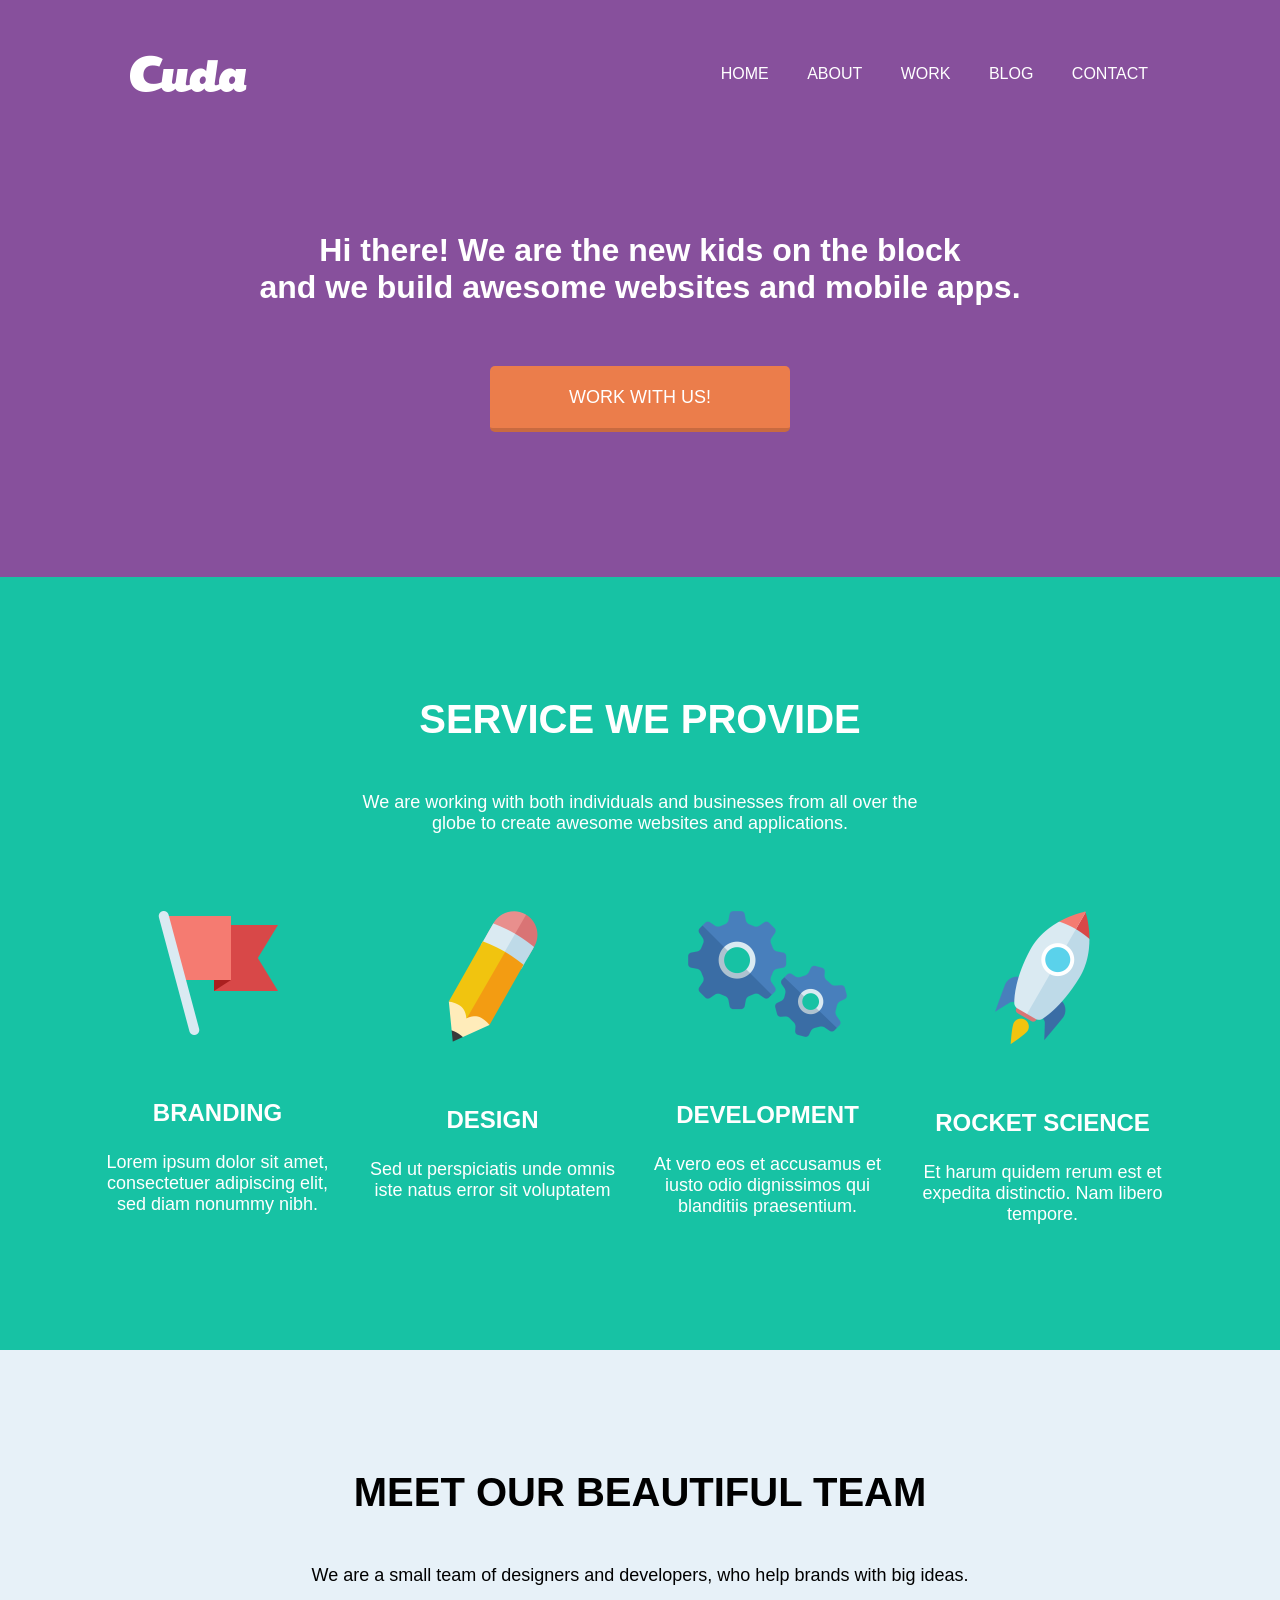
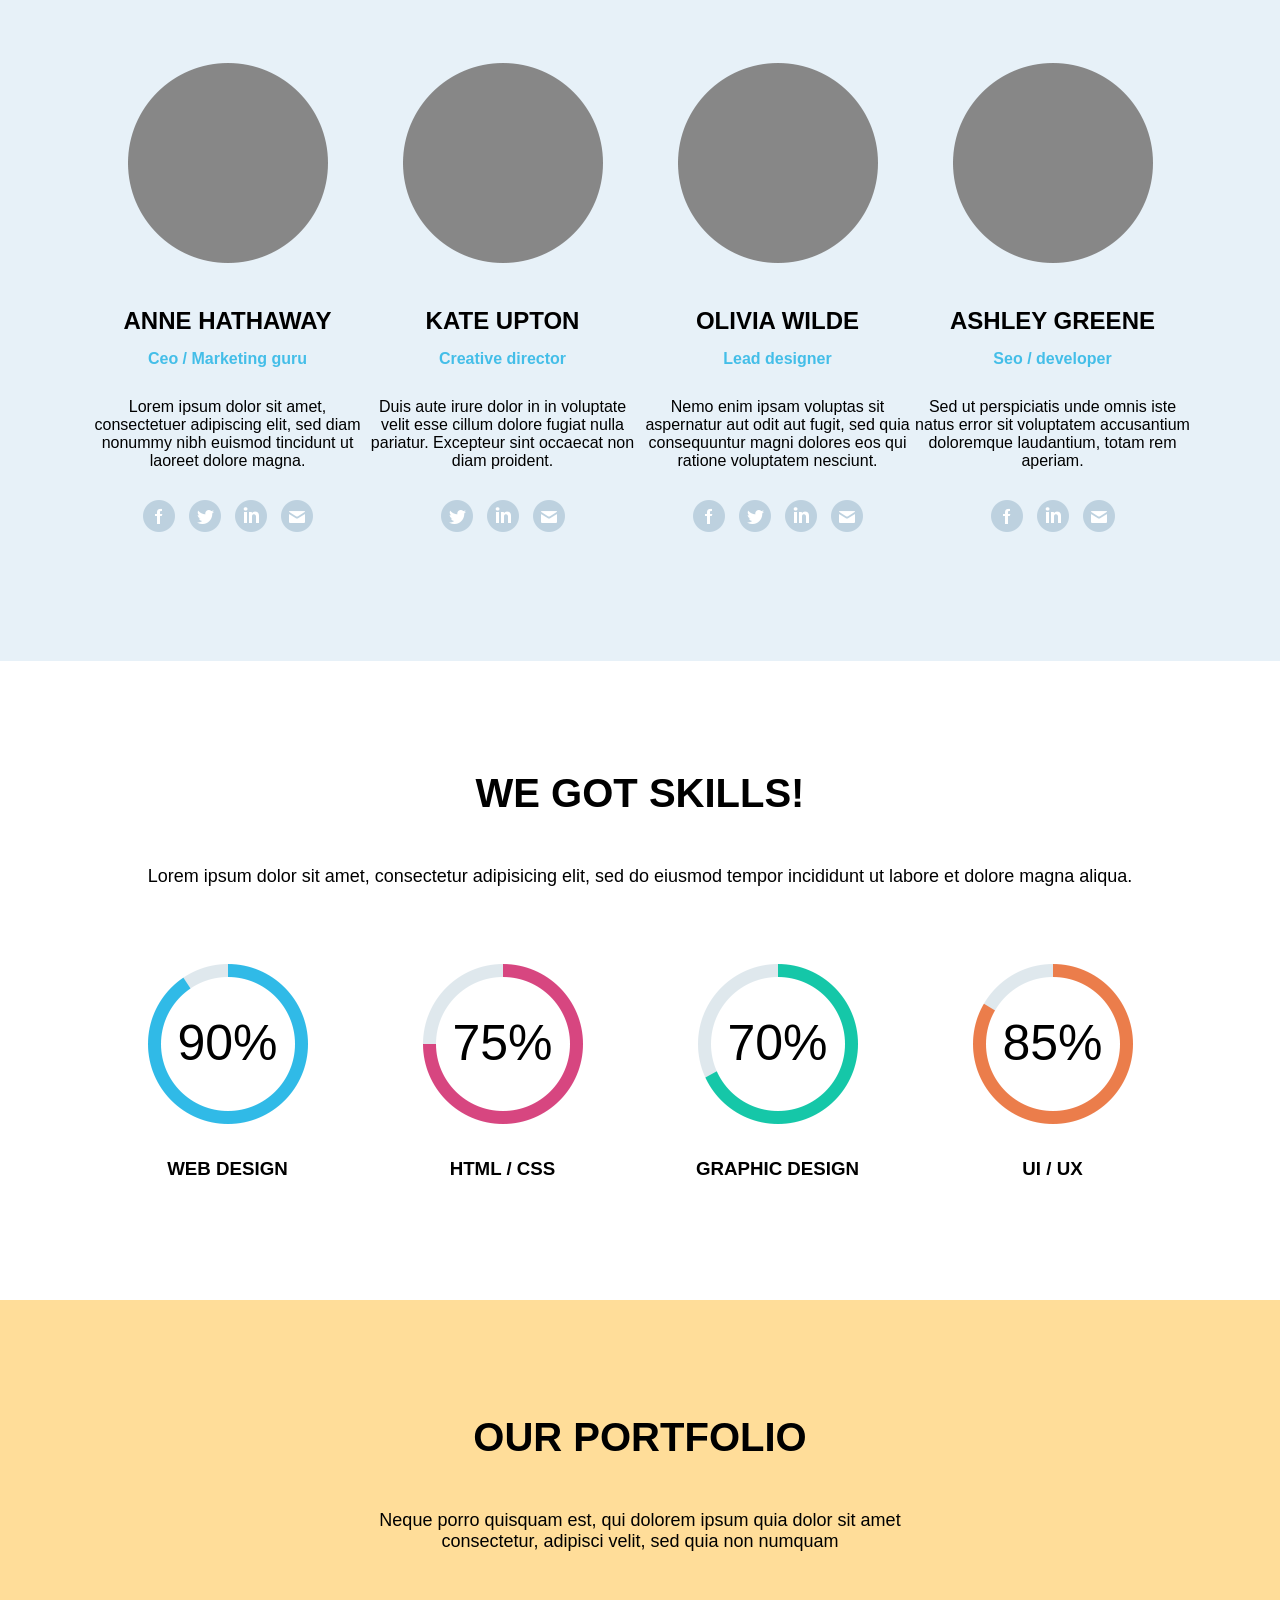
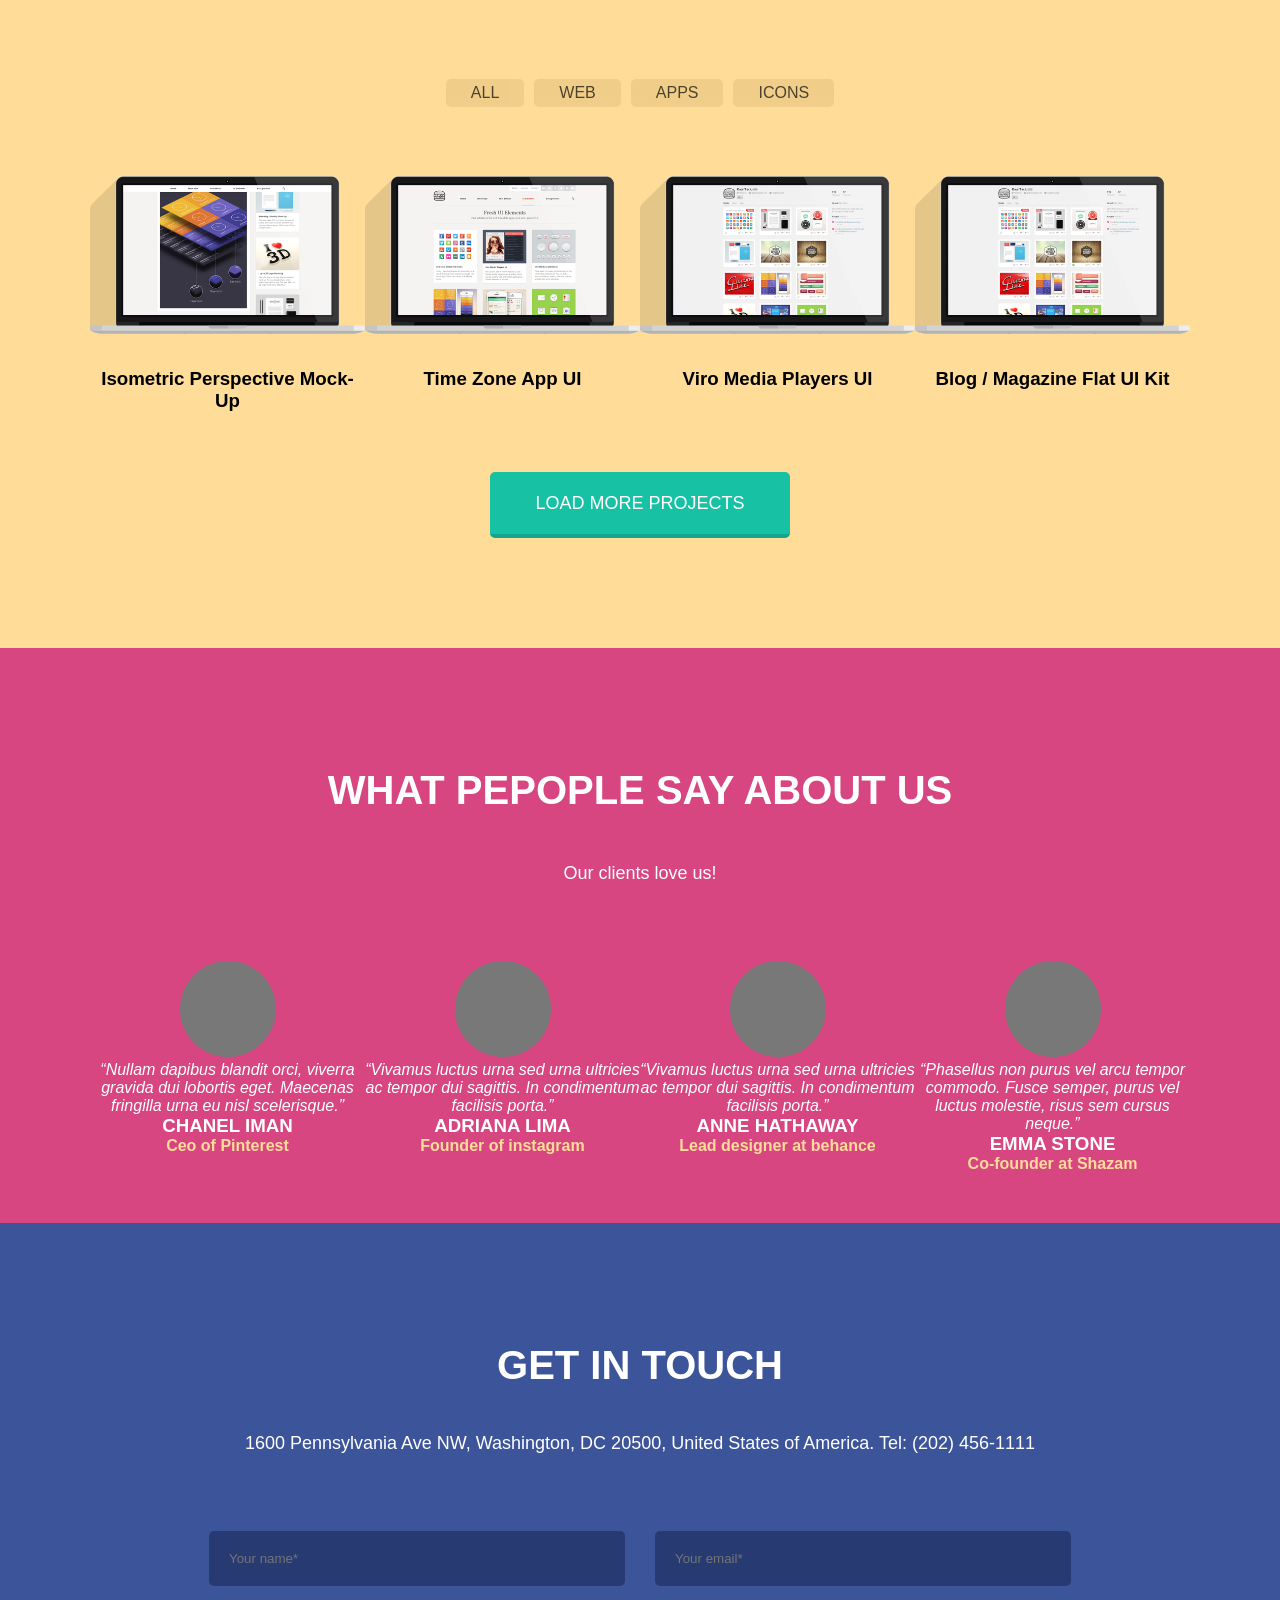
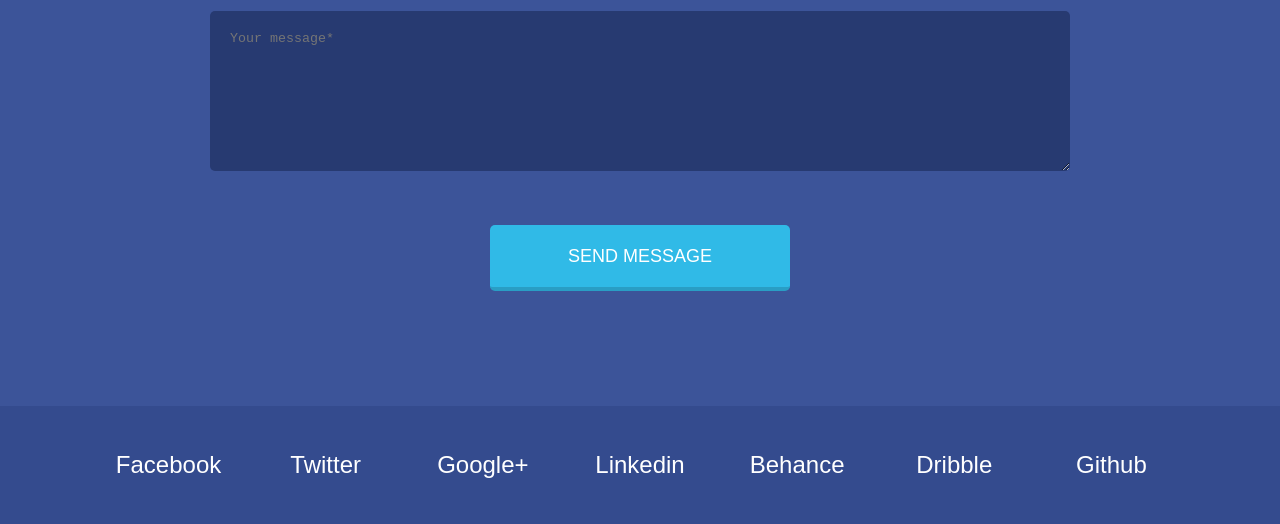
<file: index.html>
<!DOCTYPE html>
<html lang="en">
<head>
	<meta charset="UTF-8">
	<meta name="viewport" content="width=device-width, initial-scale=1.0">
	<meta http-equiv="X-UA-Compatible" content="ie=edge">
	<title>David - first project</title>
	<link href="css/main.css" rel="stylesheet">
</head>
<body>
	<header class="main-header"><!-- Main header -->
		<div class="wrap">
			<img src="img/logo.png" class="logo" alt="logo">
			<nav>
				<ul class="navbar">
					<li><a href="#">Home</a></li>
					<li><a href="#">About</a></li>
					<li><a href="#">Work</a></li>
					<li><a href="#">Blog</a></li>
					<li><a href="#">Contact</a></li>
				</ul>
			</nav>
			<div class="clear"></div>
			<h1>Hi there! We are the new kids on the block <br>
			and we build awesome websites and mobile apps.</h1>
			<button>Work with us!</button>
		</div>
	</header><!-- Main header END -->
	<main><!-- Main content -->
		<section class="service"><!-- Service -->
			<div class="wrap">
				<h2>Service we provide</h2>
				<p>We are working with both individuals and businesses from all over the globe
				to create awesome websites and applications.
				</p>
				<div class="services-items">
					<div class="service-item">
						<img src="img/flag.png" alt="flag">
						<h2>Branding</h2>
						<p>Lorem ipsum dolor sit amet, consectetuer adipiscing elit, sed diam nonummy nibh.</p>
					</div>
					<div class="service-item">
						<img src="img/pen.png" alt="pen">
						<h2>Design</h2>
						<p>Sed ut perspiciatis unde omnis iste natus error sit voluptatem  </p>
					</div>
					<div class="service-item">
						<img src="img/rotate.png" alt="rotate">
						<h2>Development</h2>
						<p>At vero eos et accusamus et iusto odio dignissimos qui blanditiis praesentium.</p>
					</div>
					<div class="service-item">
						<img src="img/rocket.png" alt="rocket">
						<h2>Rocket science</h2>
						<p>Et harum quidem rerum est et expedita distinctio. Nam libero tempore.</p>
					</div>
				</div>
			</div>
		</section><!-- Service END -->
		<section class="team"><!-- Team -->
			<div class="wrap">
				<h2>MEET OUR BEAUTIFUL TEAM</h2>
				<p>We are a small team of designers and developers, who help brands with big ideas.</p>
				<div class="team-items">
					<div class="team-item">
						<img src="img/profile-big.png" alt="profile-big">
						<h3>Anne Hathaway</h3>
						<h4>Ceo / Marketing guru</h4>
						<p>Lorem ipsum dolor sit amet,
						consectetuer adipiscing elit, sed diam nonummy nibh euismod tincidunt ut laoreet dolore magna.</p>
						<ul>
							<li><a href="#"><img src="img/facebook.png" alt="fb"></a></li>
							<li><a href="#"><img src="img/twitter.png" alt="twit"></a></li>
							<li><a href="#"><img src="img/linkedin.png" alt="linked"></a></li>
							<li><a href="#"><img src="img/mail.png" alt="mail"></a></li>
						</ul>
					</div>
					<div class="team-item">
						<img src="img/profile-big.png" alt="profile-big">
						<h3>Kate Upton</h3>
						<h4>Creative director</h4>
						<p>Duis aute irure dolor in in voluptate velit esse cillum dolore fugiat nulla pariatur. Excepteur sint occaecat non diam proident.</p>
						<ul>
							<li><a href="#"><img src="img/twitter.png" alt="twit"></a></li>
							<li><a href="#"><img src="img/linkedin.png" alt="linked"></a></li>
							<li><a href="#"><img src="img/mail.png" alt="mail"></a></li>
						</ul>
					</div>
					<div class="team-item">
						<img src="img/profile-big.png" alt="profile-big">
						<h3>Olivia Wilde</h3>
						<h4>Lead designer</h4>
						<p>Nemo enim ipsam voluptas sit aspernatur aut odit aut fugit, sed quia consequuntur magni dolores eos qui ratione voluptatem nesciunt.</p>
						<ul>
							<li><a href="#"><img src="img/facebook.png" alt="fb"></a></li>
							<li><a href="#"><img src="img/twitter.png" alt="twit"></a></li>
							<li><a href="#"><img src="img/linkedin.png" alt="linked"></a></li>
							<li><a href="#"><img src="img/mail.png" alt="mail"></a></li>
						</ul>
					</div>
					<div class="team-item">
						<img src="img/profile-big.png" alt="profile-big">
						<h3>Ashley Greene</h3>
						<h4>Seo / developer</h4>
						<p>Sed ut perspiciatis unde omnis iste natus error sit voluptatem accusantium doloremque laudantium, totam rem aperiam.</p>
						<ul>
							<li><a href="#"><img src="img/facebook.png" alt="fb"></a></li>
							<li><a href="#"><img src="img/linkedin.png" alt="linked"></a></li>
							<li><a href="#"><img src="img/mail.png" alt="mail"></a></li>
						</ul>
					</div>
				</div>
			</div>
		</section><!-- Team END -->
		<section class="skill"><!-- Skill -->
			<div class="wrap">
				<h2>We got skills!</h2>
				<p>Lorem ipsum dolor sit amet, consectetur adipisicing elit, sed do eiusmod tempor incididunt ut labore et dolore magna aliqua.</p>
				<div class="circle-items">
					<div class="circle-item">
						<a href="#">
							<img src="img/circle-blue.png" alt="circle-blue">
							<span>90%</span>
						</a>
						<h3>Web design</h3>
					</div>
					<div class="circle-item">
						<a href="#">
							<img src="img/circle-pink.png" alt="circle-pink">
							<span>75%</span>
						</a>
						<h3>Html / css</h3>
					</div>
					<div class="circle-item">
						<a href="#">
							<img src="img/circle-green.png" alt="circle-green">
							<span>70%</span>
						</a>
						<h3>Graphic design</h3>
					</div>
					<div class="circle-item">
						<a href="#">
							<img src="img/circle-orange.png" alt="circle-orange">
							<span>85%</span>
						</a>
						<h3>Ui / ux</h3>
					</div>
				</div>
			</div>
		</section><!-- Skill END -->
		<section class="portfolio"><!-- Portfolio -->
			<div class="wrap">
				<h2>Our portfolio</h2>
				<p>Neque porro quisquam est, qui dolorem ipsum quia dolor sit amet consectetur, adipisci velit, sed quia non numquam</p>
				<ul>
					<li><a href="#">All</a></li>
					<li><a href="#">Web</a></li>
					<li><a href="#">Apps</a></li>
					<li><a href="#">Icons</a></li>
				</ul>
				<div class="port-items">
					<div class="port-item">
						<img src="img/comp-1.png" alt="comp-1">
						<h3>Isometric Perspective Mock-Up</h3>
					</div>
					<div class="port-item">
						<img src="img/comp-2.png" alt="comp-2">
						<h3>Time Zone App UI</h3>
					</div>
					<div class="port-item">
						<img src="img/comp-3.png" alt="comp-3">
						<h3>Viro Media Players UI</h3>
					</div>
					<div class="port-item">
						<img src="img/comp-3.png" alt="comp-3">
						<h3>Blog / Magazine Flat UI Kit</h3>
					</div>
				</div>
				<button type="button" name="button">Load more projects</button>
			</div>
		</section><!-- Portfolio END -->
		<section class="about"><!-- About -->
			<div class="wrap">
				<h2>What pepople say about us</h2>
				<p>Our clients love us!</p>
				<div class="about-items">
					<div class="about-item">
						<img src="img/profile.png" alt="profile">
						<p>“Nullam dapibus blandit orci, viverra gravida dui lobortis eget. Maecenas fringilla urna eu nisl scelerisque.”</p>
						<h3>Chanel Iman</h3>
						<h4>Ceo of Pinterest</h4>
					</div>
					<div class="about-item">
						<img src="img/profile.png" alt="profile">
						<p>“Vivamus luctus urna sed urna ultricies ac tempor dui sagittis. In condimentum facilisis porta.”</p>
						<h3>Adriana Lima</h3>
						<h4>Founder of instagram</h4>
					</div>
					<div class="about-item">
						<img src="img/profile.png" alt="profile">
						<p>“Vivamus luctus urna sed urna ultricies ac tempor dui sagittis. In condimentum facilisis porta.”</p>
						<h3>Anne Hathaway</h3>
						<h4>Lead designer at behance</h4>
					</div>
					<div class="about-item">
						<img src="img/profile.png" alt="profile">
						<p>“Phasellus non purus vel arcu tempor commodo. Fusce semper, purus vel luctus molestie, risus sem cursus neque.”</p>
						<h3>Emma Stone</h3>
						<h4>Co-founder at Shazam</h4>
					</div>
				</div>
			</div>
		</section><!-- About END -->
	</main><!-- Main content END -->
	<footer><!-- Main footer -->
		<div class="footer-top"><!-- Footer top  -->
			<div class="wrap">
				<h2>Get in touch</h2>
				<p>1600 Pennsylvania Ave NW, Washington, DC 20500, United States of America. Tel: (202) 456-1111</p>
				<div class="inputs">
					<input type="text" placeholder="Your name*">
					<input type="text" placeholder="Your email*">
					<textarea name="name" rows="8" cols="40" placeholder="Your message*"></textarea>
				</div>
				<button type="button" name="button">Send message</button>
			</div>
		</div><!-- Footer top END  -->
		<div class="footer-bot"><!-- Footer bottom -->
			<div class="wrap">
				<ul>
					<li>Facebook</li>
					<li>Twitter</li>
					<li>Google+</li>
					<li>Linkedin</li>
					<li>Behance</li>
					<li>Dribble</li>
					<li>Github</li>
				</ul>
			</div>
		</div><!-- Footer bottom END  -->
	</footer><!-- Main footer END -->
</body>
</html>
</file>
<file: css/main.css>
* {
  padding: 0;
  margin: 0; }

.wrap {
  width: 100%;
  max-width: 1100px;
  margin: 0 auto; }

.clear {
  clear: both; }

ul {
  list-style: none;
  text-decoration: none; }

body {
  font-family: arial; }

.main-header {
  background-color: #87509c;
  padding-bottom: 145px; }
  .main-header .logo {
    margin-top: 55px;
    margin-left: 40px;
    float: left; }
  .main-header .navbar {
    color: #fff;
    text-transform: uppercase;
    padding-top: 65px;
    margin-right: 25px;
    float: right; }
    .main-header .navbar li {
      display: inline-block; }
      .main-header .navbar li a {
        text-decoration: none;
        padding: 10px 17px;
        color: #fff; }
        .main-header .navbar li a:hover {
          padding: 10px 17px;
          background-color: #643a79;
          color: #fff;
          border-radius: 10px; }
  .main-header h1 {
    width: 100%;
    max-width: 910px;
    margin: 0 auto;
    text-align: center;
    margin-top: 140px;
    margin-bottom: 60px;
    font-family: arial;
    color: #fff; }
  .main-header button {
    width: 300px;
    height: 66px;
    background: #eb7d4b;
    border: none;
    border-bottom: 4px solid #c86a40;
    border-radius: 5px;
    color: #fff;
    font-size: 18px;
    margin: 0 auto;
    display: block;
    text-transform: uppercase; }
    .main-header button:hover {
      opacity: .7;
      cursor: pointer; }
    .main-header button:active {
      transform: translateY(1px); }

main {
  font-family: arial; }
  main .service {
    background-color: #17c2a4;
    padding-top: 120px;
    padding-bottom: 125px; }
    main .service .wrap > h2 {
      text-transform: uppercase;
      text-align: center;
      color: #fff;
      font-size: 40px;
      padding-bottom: 50px; }
    main .service .wrap > p {
      width: 100%;
      max-width: 600px;
      margin: 0 auto;
      color: #fff;
      font-size: 18px;
      text-align: center;
      padding-bottom: 77px; }
    main .service .wrap .services-items {
      display: flex;
      flex-wrap: wrap; }
      main .service .wrap .services-items .service-item {
        flex: 1;
        padding-right: 20px;
        text-align: center; }
        main .service .wrap .services-items .service-item h2 {
          color: #fff;
          font-size: 24px;
          padding-top: 60px;
          padding-bottom: 25px;
          text-transform: uppercase; }
        main .service .wrap .services-items .service-item p {
          font-size: 18px;
          color: #fff; }
  main .team {
    background-color: #e7f1f8;
    padding-top: 120px;
    padding-bottom: 125px; }
    main .team .wrap {
      color: #000;
      text-align: center; }
      main .team .wrap > h2 {
        text-transform: uppercase;
        text-align: center;
        font-size: 40px;
        padding-bottom: 50px; }
      main .team .wrap > p {
        margin: 0 auto;
        font-size: 18px;
        text-align: center;
        padding-bottom: 77px; }
      main .team .wrap .team-items {
        display: -webkit-flex;
        display: -ms-flex;
        display: flex;
        flex-wrap: wrap; }
        main .team .wrap .team-items .team-item {
          flex: 1; }
          main .team .wrap .team-items .team-item h3 {
            padding-top: 40px;
            padding-bottom: 15px;
            font-size: 24px;
            text-transform: uppercase; }
          main .team .wrap .team-items .team-item h4, main .team .wrap .team-items .team-item p {
            font-size: 16px; }
          main .team .wrap .team-items .team-item h4 {
            color: #44bee8; }
          main .team .wrap .team-items .team-item p {
            padding-top: 30px;
            padding-bottom: 30px; }
          main .team .wrap .team-items .team-item ul {
            display: -webkit-flex;
            display: -ms-flex;
            display: flex;
            justify-content: center; }
            main .team .wrap .team-items .team-item ul li {
              padding-left: 7px;
              padding-right: 7px; }
              main .team .wrap .team-items .team-item ul li a:hover {
                opacity: .7; }
  main .skill {
    background-color: #fff;
    padding-top: 110px;
    padding-bottom: 120px; }
    main .skill .wrap > h2 {
      text-transform: uppercase;
      text-align: center;
      font-size: 40px;
      padding-bottom: 50px; }
    main .skill .wrap > p {
      margin: 0 auto;
      font-size: 18px;
      text-align: center;
      padding-bottom: 77px; }
    main .skill .wrap .circle-items {
      display: -webkit-flex;
      display: -ms-flex;
      display: flex;
      flex-wrap: wrap; }
      main .skill .wrap .circle-items .circle-item {
        flex: 1;
        text-align: center; }
        main .skill .wrap .circle-items .circle-item a {
          position: relative;
          color: #000; }
          main .skill .wrap .circle-items .circle-item a span {
            font-size: 50px;
            position: absolute;
            bottom: 55px;
            left: 30px; }
        main .skill .wrap .circle-items .circle-item h3 {
          padding-top: 30px;
          text-transform: uppercase; }
  main .portfolio {
    background-color: #ffdd99; }
    main .portfolio .wrap {
      padding-top: 115px;
      padding-bottom: 110px;
      text-align: center; }
      main .portfolio .wrap > h2 {
        text-transform: uppercase;
        text-align: center;
        font-size: 40px;
        padding-bottom: 50px; }
      main .portfolio .wrap > p {
        width: 100%;
        max-width: 550px;
        margin: 0 auto;
        font-size: 18px;
        text-align: center;
        padding-bottom: 77px; }
      main .portfolio .wrap ul {
        padding-top: 45px;
        padding-bottom: 60px;
        display: inline-block; }
        main .portfolio .wrap ul li {
          margin: 5px;
          float: left;
          border-radius: 5px;
          opacity: .7;
          background-color: #ebc985;
          padding-top: 5px;
          padding-bottom: 5px; }
          main .portfolio .wrap ul li a {
            border-radius: 5px;
            text-decoration: none;
            color: #000;
            text-decoration: none;
            padding: 6px 25px;
            text-transform: uppercase; }
            main .portfolio .wrap ul li a:hover {
              opacity: 1;
              background-color: #fff; }
      main .portfolio .wrap .port-items {
        display: -webkit-flex;
        display: -ms-flex;
        display: flex;
        flex-wrap: wrap; }
        main .portfolio .wrap .port-items .port-item {
          flex: 1; }
          main .portfolio .wrap .port-items .port-item img {
            width: 100%; }
          main .portfolio .wrap .port-items .port-item h3 {
            padding-top: 30px;
            padding-bottom: 60px; }
      main .portfolio .wrap button {
        width: 300px;
        height: 66px;
        background: #17c2a4;
        border: none;
        border-bottom: 4px solid #14a58c;
        border-radius: 5px;
        color: #fff;
        font-size: 18px;
        margin: 0 auto;
        display: block;
        text-transform: uppercase; }
        main .portfolio .wrap button:hover {
          opacity: .7;
          cursor: pointer; }
        main .portfolio .wrap button:active {
          transform: translateY(1px); }
    @media only screen and (max-width: 640px) {
      main .portfolio .wrap .port-items .port-item {
        flex: 50%; } }
  main .about {
    background-color: #d74680;
    color: #fff; }
    main .about .wrap {
      padding-top: 120px;
      padding-bottom: 50px;
      text-align: center; }
      main .about .wrap > h2 {
        text-align: center;
        font-size: 40px;
        padding-bottom: 50px;
        text-transform: uppercase; }
      main .about .wrap > p {
        max-width: 550px;
        margin: 0 auto;
        font-size: 18px;
        text-align: center;
        padding-bottom: 77px; }
      main .about .wrap .about-items {
        display: -webkit-flex;
        display: -ms-flex;
        display: flex;
        flex-wrap: wrap; }
        main .about .wrap .about-items .about-item {
          flex: 1; }
          main .about .wrap .about-items .about-item h3 {
            text-transform: uppercase; }
          main .about .wrap .about-items .about-item h4 {
            color: #ffdd99; }
          main .about .wrap .about-items .about-item p {
            font-style: italic; }
  @media only screen and (max-width: 640px) {
    main .about-items {
      flex-direction: column; } }

.footer-top {
  background-color: #3c5499;
  color: #fff;
  padding-bottom: 110px; }
  .footer-top .wrap {
    padding-top: 120px;
    text-align: center; }
    .footer-top .wrap > h2 {
      text-align: center;
      font-size: 40px;
      padding-bottom: 45px;
      text-transform: uppercase; }
    .footer-top .wrap > p {
      margin: 0 auto;
      font-size: 18px;
      text-align: center;
      padding-bottom: 77px; }
    .footer-top .wrap .inputs {
      width: 100%;
      max-width: 862px;
      margin: 0 auto;
      padding: 0; }
      .footer-top .wrap .inputs input {
        float: right;
        background-color: #273a71;
        border: none;
        border-radius: 5px;
        width: calc(50% - 55px);
        margin-bottom: 25px;
        padding: 20px;
        color: #fff; }
      .footer-top .wrap .inputs input[placeholder="Your name*"] {
        float: left; }
      .footer-top .wrap .inputs textarea {
        padding: 20px;
        color: #fff;
        background-color: #273a71;
        max-width: 860px;
        width: 100%;
        box-sizing: border-box;
        border: none;
        border-radius: 5px; }
    .footer-top .wrap button {
      width: 300px;
      height: 66px;
      background: #30bae7;
      border: none;
      border-bottom: 4px solid #299ec5;
      border-radius: 5px;
      color: #fff;
      font-size: 18px;
      margin: 0 auto;
      margin-top: 50px;
      display: block;
      text-transform: uppercase; }
      .footer-top .wrap button:hover {
        opacity: .7;
        cursor: pointer; }
      .footer-top .wrap button:active {
        transform: translateY(1px); }

.footer-bot {
  background-color: #344b8e;
  border-top: 5px solid #3c5499; }
  .footer-bot .wrap ul {
    padding-top: 45px;
    padding-bottom: 45px;
    display: flex;
    text-align: center; }
    .footer-bot .wrap ul li {
      flex: 1;
      color: #fff;
      font-size: 24px; }
  @media only screen and (max-width: 640px) {
    .footer-bot .wrap ul {
      flex-direction: column; } }

/*# sourceMappingURL=main.css.map */
</file>
